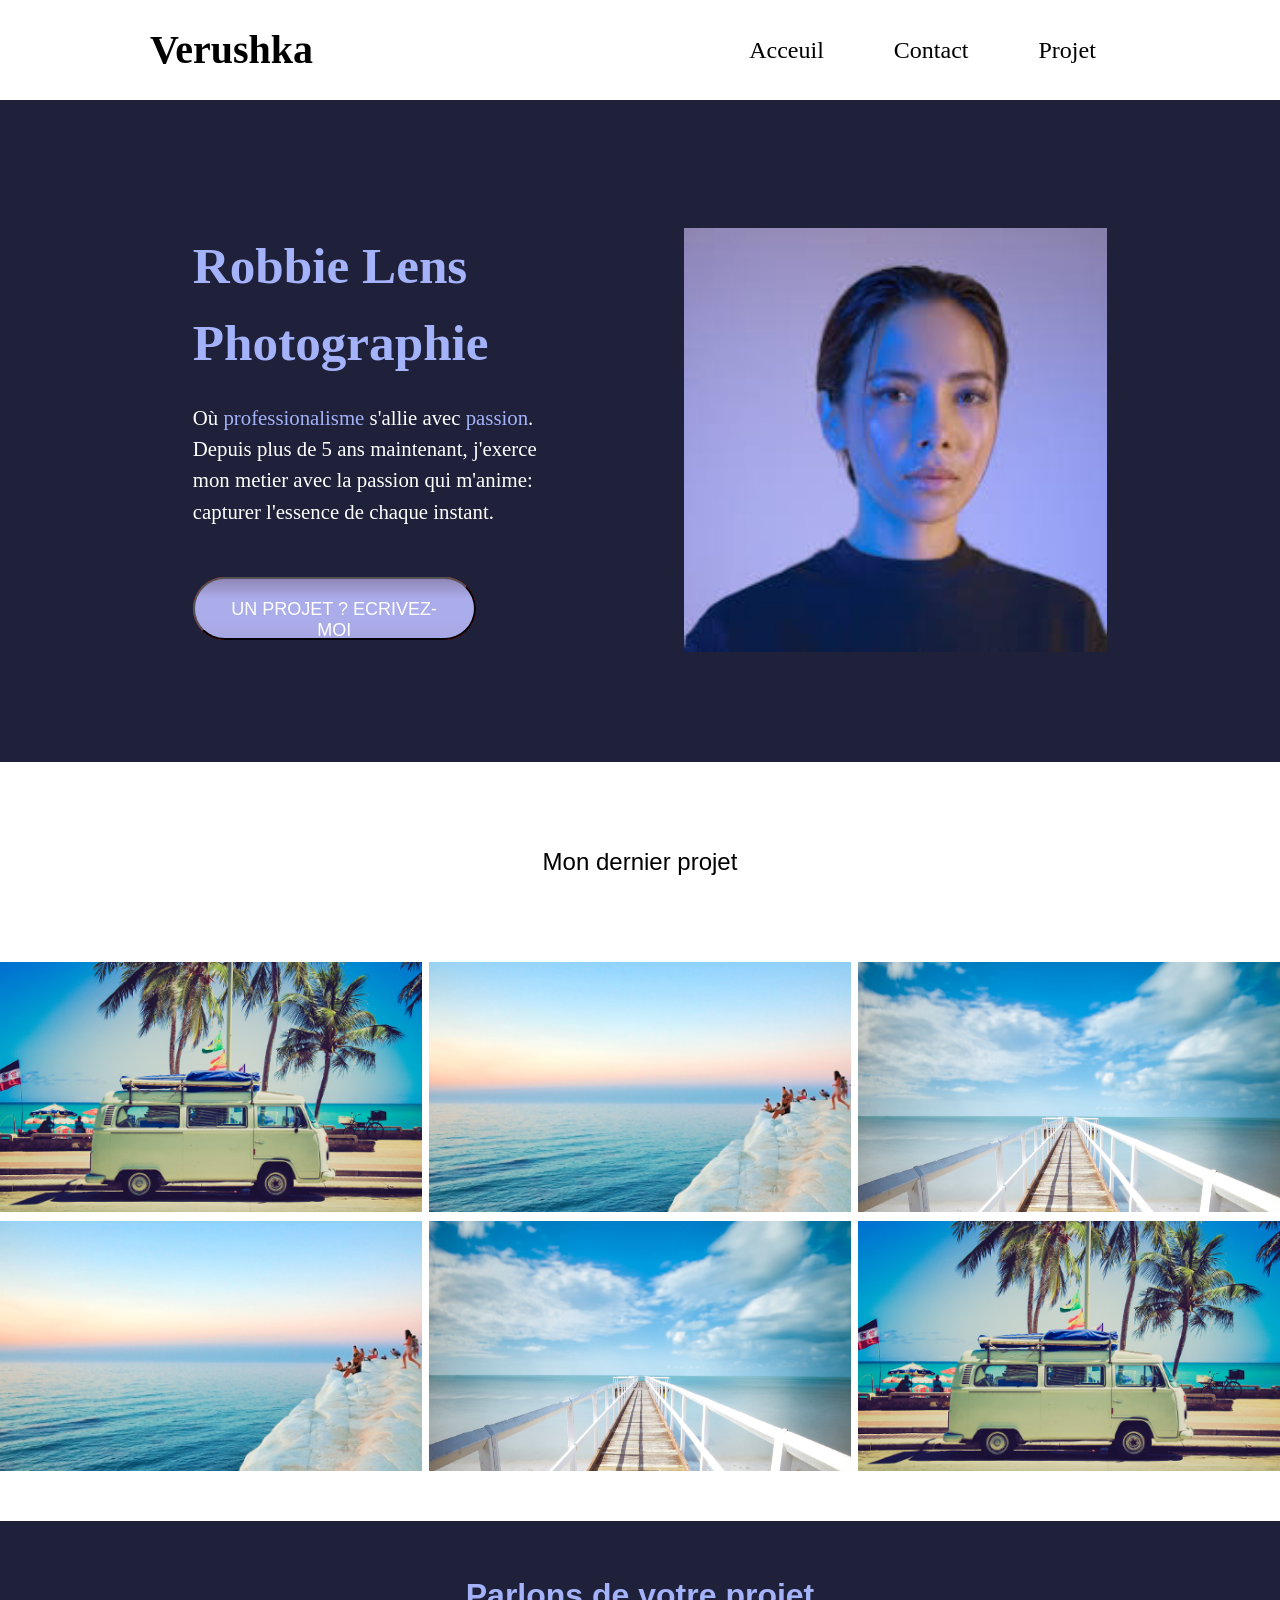
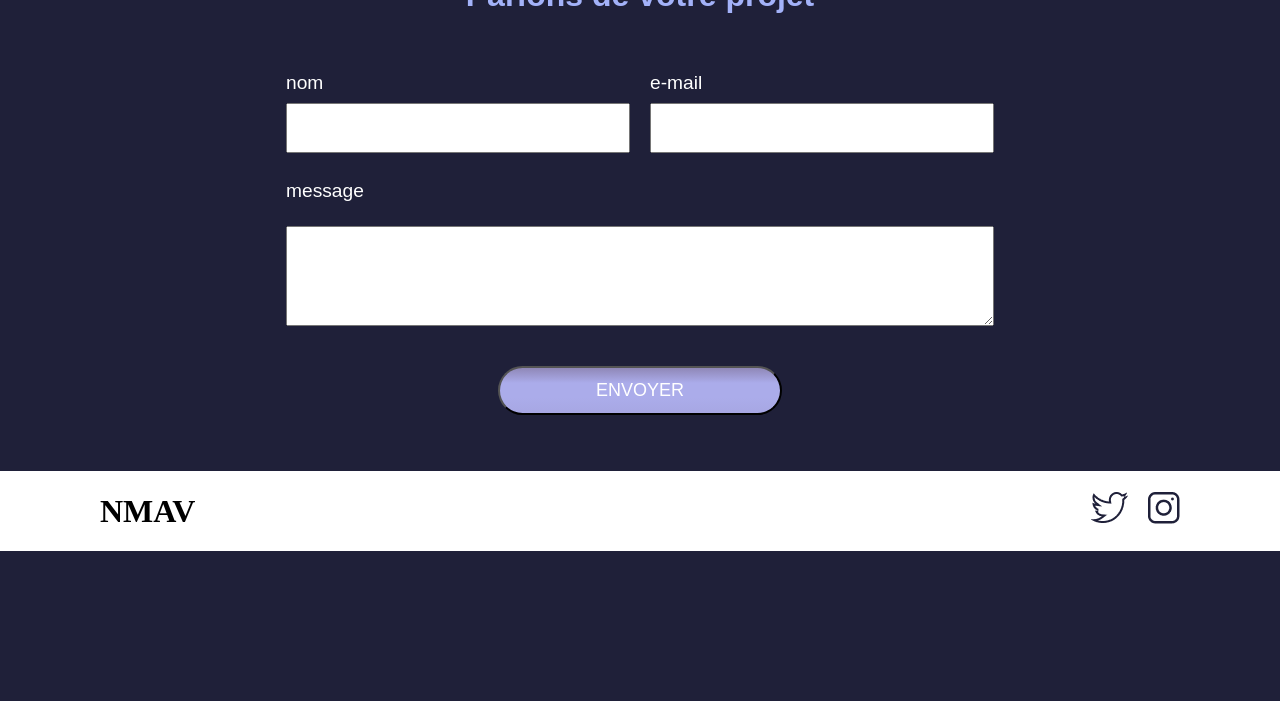
<file: index.html>
<!DOCTYPE html>
<html lang="fr">
<head>
    <meta charset="UTF-8">
    <meta name="viewport" content="width=device-width, initial-scale=1.0">
    <title>Devoir-Maquette-portfolio</title>

    <link rel="stylesheet" href="style.css">

    <script>
        
        function VerifierFormulaire() {

            var champ1 = document.getElementById('champ1').value;
            var champ2 = document.getElementById('champ2').value;
            var champ3 = document.getElementById('champ3').value;
            let error = document.querySelector('.error');

            if ( champ1.trim() === "" ) {
                // alert("Impossible d'envoyer !!! Tout les champs n'ont pas été rempli. ");
                error.classList.add('visible');
                champ1.focus();
                return false
            }
            else if ( champ2.trim() === "" ) {
                // alert("Impossible d'envoyer !!! Tout les champs n'ont pas été rempli. ");
                error.classList.add('visible');
                champ2.focus();
                return false;
            }
            else if ( champ3.trim() === ""  ) {
                // alert("Impossible d'envoyer !!! Tout les champs n'ont pas été rempli. ");
                error.classList.add('visible');
                champ3.focus();
                return false;
            }
            else {
                return true ;
            }

            document.getElementById("send").addEventListener("submit" , function(e){

                if ( !confirm('Etes vous sur de vouloir envoyer ce formulaire ?') ) {
                    e.preventDefault();
                    console.log("recharge annuler");
                }

            })
        }

        function menu () {

            let menue = document.querySelector('.menu');
            let lien = document.querySelector('.liens');

            menue.addEventListener('click' , () => {
                lien.classList.toggle('list');
            })

        }

    </script>

</head>
<body>

    <header>

        <nav>
            <h1>Verushka</h1>

            <img src="images/menu.png" alt="menu-hamburger" class="menu" onclick="menu()">

            <ul class="liens">
                <li><a href="#">Acceuil</a></li>
                <li><a href="#contact">Contact</a></li>
                <li><a href="#">Projet</a></li>
            </ul>
        </nav>

    </header>

    <main>

        <section class="part1">

            <div class="text">
                <h1>Robbie Lens Photographie</h1>
                <p>Où <span>professionalisme </span> s'allie avec <span>passion</span>. Depuis plus de 5 ans maintenant, j'exerce mon metier avec la passion qui m'anime: capturer l'essence de chaque instant.</p>
                <a href="#contact">
                    <button>UN PROJET ? ECRIVEZ-MOI</button>
                </a>
            </div>
        
            <div class="img1">
                <img src="images/photo.jpg" alt="img">
            </div>

        </section>

        <section class="part2">
            <h1>Mon dernier projet</h1>
        </section>

        <section class="part3">
            <div class="l1">
                <div class="bt"><img src="images/image1.jpg.jpg" alt="i1"></div>
                <div class="bt"><img src="images/image2.jpg.jpg" alt="i2"></div>
                <div class="bt"><img src="images/main.jpg.jpg" alt="m"></div>
            </div>
            <div class="l2">
                <div class="bt"><img src="images/image2.jpg.jpg" alt="i2"></div>
                <div class="bt"><img src="images/main.jpg.jpg" alt="m"></div>
                <div class="bt"><img src="images/image1.jpg.jpg" alt="i1"></div>
            </div>
        </section>

        <form id="contact" onsubmit="return confirm('Etes vous sur de vouloir envoyer ce formulaire ?')">

            <h1>Parlons de votre projet</h1>

            <div class="champ">
                <div class="champ1">
                    <div>
                        <label for="nom">nom</label>
                        <input type="text" name="nom" id="champ1">
                    </div>
                    <div>
                        <label for="mail">e-mail</label>
                        <input type="text" name="mail" id="champ2">
                    </div>
                </div>
                <div class="champ2">
                    <label for="commentaire"><p class="error">Tous les champs sont obligatoires !</p> message</label>
                    <textarea name="commentaire" id="champ3"></textarea>
                </div>
            </div>

            <button id="send" type="submit" onclick="VerifierFormulaire()" >ENVOYER</button>

        </form>

        <nav class="nav2">
            <h1>NMAV</h1>
            <ul>
                <li><a href="#" id="twitter"><img src="images/twitter.png" alt="x"></a></li>
                <li><a href="#" id="insta"><img src="images/instagram.png" alt="insta"></a></li>
            </ul>
        </nav>
        
    </main>

    <footer></footer>
    
</body>
</html>
</file>
<file: style.css>
:root {
    --c1: #1f2039;
    --c2: #a3b2f9;
    --nav: white;
}

*{
    margin: 0;
    padding: 0;
    box-sizing: border-box;
}

body {
    /* max-width: 100%; */
    display: block;
    font-family: Georgia, 'Times New Roman', Times, serif;
    line-height: 1.5;
    background: var(--c1);
    overflow-x: hidden;
}

img {
    max-width: 100%;
}

/* =======================================================================HEADER======================================================================= */

header {
    height: 100px;
    width: 100%;
    align-items: center;
}

nav {
    background: var(--nav);
    display: flex;
    justify-content: space-between;
    height: 100%;
    width: 100%;
}

h1 {
    align-content: center;
}

ul {
    list-style: none;
    display: flex;
    align-items: center;
}

ul a {
    text-decoration: none;
}

ul a:hover {
    text-decoration: underline;
    color: blue;
}

.list {
    display: flex;
    flex-direction: column;
    gap: 100px;
    top: 100px;
    left: 50%;
    height: 100vh;
    position: absolute;
    margin-right: -150%;
}

.liens.menu {
    transition: all 2s ease;
}

/* =======================================================================@MEDIA SCREEN======================================================================= */

@media screen and (min-width: 0) {

    nav {
        align-items: center;
    }

    header nav {
        padding: 0 20px;
    }

    nav h1 {
        font-size: 30px;
    }

    header nav img {
        height: 70%;
        width: 20%;
    }

    header nav ul {
        background-color: rgba(255, 255, 255, 0.753);
        border: 1px solid white;
        border-radius: 0 0 0 10px;
        height: 50vh;
        width: 50%;
        display: none;
        flex-direction: flex;
        align-items: center;
        justify-content: center;
    }
    
    header nav ul li {
        margin: 10px 0;
        font-size: 1.5rem;
    }
    
    ul a {
        color: black;
    }

    .part1 {
        margin: 10vh 0 5vh 0;
        height: 800px;
        width: 100%;
        flex-direction: column-reverse;
        gap: 0px;
        align-items: center;
        justify-content: space-evenly;
    }

    .img1 {
        height: 70%;
        width: 70%;
        align-content: start;
    }

    .text {
        margin: 0;
        padding: 0;
        height: 200px;
        width: 100%;
        font-size: small;
        justify-content: space-evenly;
    }

    .text h1 {
        text-align: center;
        font-size: 2rem;
        color: var(--c2);
    }

    .text p {
        font-size: 1.3rem;
    }

    .text a {
        margin: 30px auto 30px auto;
        height: 80%;
        width: 80%;
    }

    .text button {
        padding: 20px;
        height: 100%;
        width: 100%;
        font-size: small;
    }

    .part2 {
        height: 100px;
    }

    .part2 h1 {
        font-weight: normal;
        font-size: 1.5rem;
    }

    .part3 {
        height: 250px;
        gap: 5px;
    }

    .bt {
        height: 100px;
        width: 32%;
    }

    form {
        margin: 0;
        padding: 0 30px;
        height: 800px;
        width: 100%;
    }

    .champ {
        width: 100%;
    }

    label {
        font-size: 1.2rem;
    }

    .champ1 {
        height: 300px;
        width: 100%;
        display: flex;
        flex-direction: column;
        gap: 20px;
    }

    .champ1 div {
        height: 100%;
        width: 100%;
    }

    .champ2 {
        height: 100%;
        width: 100%;
    }

    textarea {
        padding: 20px;
        height: 100px;
        width: 100%;
        font-size: 1.2rem;
    }

    form button {
        margin: 40px auto;
        height: 10%;
        width: 50%;
    }

    .nav2 {
        padding: 0 20px;
        height: 50px;
        width: 100%;
        justify-content: space-between;
    }

    .nav2 h1 {
        font-size: 2rem;
    }

    .nav2 ul {
        gap: 20px;
    }

    footer {
        height: 150px;
        width: 100%;
    }

}

@media screen and (min-width: 410px) {
    
    header nav ul {
        margin: 0;
        padding: 0;
    }

    .part1 {
        height: 800px;
    }

    .part3 {
        height: 290px;
        gap: 7px;
    }

    .bt {
        height: 120px;
        width: 32%;
    }

}

@media screen and (min-width: 500px) {

    header nav ul {
        margin: 0;
        padding: 0;
        height: 100%;
    }

    .part1 {
        margin: 10vh a0 5vh 0;
        height: 900px;
    }

    .img1 {
        height: 50%;
        width: 60%;
        align-content: start;
    }

    .text {
        margin: 0;
        padding: 0;
        height: 200px;
        width: 100%;
        font-size: small;
        justify-content: space-evenly;
    }

    .text h1 {
        text-align: center;
        font-size: 2rem;
        color: var(--c2);
    }

    .text a {
        margin: 30px auto 30px auto;
        height: 15%;
        width: 80%;
    }

    .text button {
        padding: 20px;
        height: 100%;
        width: 100%;
        font-size: small;
    }

    .text h1 {
        font-size: 2.5rem;
    }


}

@media screen and (min-width: 610px) {

    header nav {
        padding: 0 30px;
    }

    header nav img {
        display: none;
    }

    header nav ul {
        display: flex;
        gap: 50px;
        font-size: 1.5rem;
    }

    .part3 {
        padding-bottom: 50px;
        height: auto;
        gap: 9px;
    }

    .bt {
        height: 200px;
        width: 32%;
    }

    form {
        margin: 0 auto;
        width: 80%;
    }

    form button {
        margin: 40px auto;
        height: 9%;
        width: 40%;
    }

    .nav2 {
        height: 80px;
    }

}

@media screen and (min-width: 700px) {

    .part1 {
        margin: 10vh auto 5vh auto;        
        width: 90%;
        height: 1000px;
    }

    .text h1 {
        font-size: 3.2rem;
    }

}

@media screen and (min-width: 900px) {
    form {
        margin: 0 auto;
        width: 60%;
    }
}

@media screen and (min-width: 1000px) {

    header nav {
        padding: 0 70px;
    }

    header nav h1 {
        font-size: 2.5rem;
    }

    .part1 {
        margin-bottom: 8vh;
        flex-direction: row;
        height: 500px;
        width: 90%;
    }

    .text {
        padding: 0 20px;
        height: 50%;
        width: 100%;
        justify-content: start;
    }

    .text h1 {
        text-align: left;
    }

    .img1 {
        padding: 0;
        height: 100%;
        width: 50%;
    }

    .img1 img {
        height: 100%;
        width: 100%;
    }

    .part1 a {
        margin-left: 0;
        width: 60%;
    }

    .text button {
        margin: 0;
        height: 100%;
        width: 100%;
        font-size: large;
    }

    .part2 {
        height: 200px;
    }

    .bt {
        height: 250px;
        width: 33%;
    }

    form {
        height: 550px;
    } 

    .champ1 {
        height: auto;
        flex-direction: row;
    }

    .nav2 {
        padding: 0 100px;
    }

}

@media screen and (min-width: 1200px) {

    header nav {
        padding: 0 100px 0 150px;
    }
    
    header nav ul {
        gap: 70px;
        font-size: 1.8rem;
    }

    .part1 {
        width: 75%;
    }

}

@media screen and (min-width: 1500px) {

    header nav {
        padding: 0 100px 0 200px;
    }

    header nav ul {
        gap: 120px;
    }

    .part1 {
        width: 65%;
    }

    .bt {
        height: 350px;
        width: 33%;
    }

}

@media screen and (min-width: 1900px) {

    .part1 {
        height: 780px;
        width: 80%;
    }

    .text {
        justify-content: space-evenly;
    }

    .text h1 {
        font-size: 6rem;
    }

    .text p {
        font-size: 2rem;
    }

    .text a {
        height: 100%;
    }

    .text button {
        font-size: x-large;
    }
    

}

@media screen and (min-width: 2500px) {


    header nav {
        padding: 0 300px 0 500px;
        height: 250px;
    }

    header nav h1 {
        font-size: 6rem;
    }

    header nav ul {
        font-size: 3rem;
        gap: 200px;
    }

    .part1 {
        margin: 10vh auto 5vh auto;
        height: 800px;
        width: 50%;
    }

    .part2 h1 {
        font-size: 3rem;
    }

    .bt {
        height: 500px;
    }

    form {
        height: 1000px;
        display: flex;
        flex-direction: column;
        justify-content: space-evenly;
        font-size: 3rem;
        width: 50%;
    }

    label {
        font-size: 2rem;
    }

    .nav2 {
        padding: 0 300px 0 500px;
        height: 150px;
    }

    .nav2 h1 {
        font-size: 3rem;
    }

    .nav2 ul {
        gap: 100px;
    }

    footer {
        height: 150px;
        width: 100%;
    }

}



/* =======================================================================MAIN======================================================================= */

.part1 {
    padding: 3% 1%;
    display: flex;
    gap: 0px;
    justify-content: start;
}

.text {
    background-color: transparent;
    height: 100%;
    width: 60%;
    color: white;
    display: flex;
    flex-direction: column;
    gap: 20px;
}

.img1 {
    align-content: start;
}

.img1 img {
    height: 100%;
    width: 100%;
}

.text h1 {
    color: var(--c2);
}

.text p {
    width: 80%;
}

.text span {
    color: var(--c2);
} 

.text a {
    background-color: red;
    border-radius: 100px;
}

.text button {
    background: linear-gradient(180deg , #8f87b7 , #abacea , #abacea , #a7a7e3);
    border-radius: 100px;
    color: white;
    text-align: center;
}

.part2 {
    width: 100%;
    background: white;
    align-content: center;
    font-family: 'Lucida Sans', 'Lucida Sans Regular', 'Lucida Grande', 'Lucida Sans Unicode', Geneva, Verdana, sans-serif;
}

.part2 h1 {
    text-align: center;
}

.part3 {
    display: flex;
    flex-direction: column;
    width: 100%;
    background: white;
}

.part3 img {
    height: 100%;
    width: 100%;
}

.l1 , .l2 {
    display: flex;
    justify-content: space-between;
}

.error {
    color: red;
    visibility: hidden;
    text-align: center;
    font-size: 1rem;
    height: auto;
}

.visible {
    visibility: visible !important;
}

form {
    margin: 0 auto;
    display: flex;
    flex-direction: column;
    align-items: center;
    color: white;
    font-family: 'Lucida Sans', 'Lucida Sans Regular', 'Lucida Grande', 'Lucida Sans Unicode', Geneva, Verdana, sans-serif;
}

form h1 {
    margin: 50px 0;
    color: var(--c2);
    height: auto;
    text-align: center;
}

.champ1 div {
    display: flex;
    flex-direction: column;
    gap: 5px;
}

.champ1 input {
    padding: 0 20px;
    height: 50px;
    width: 100%;
    font-size: 1.2rem;
}

.champ2 {
    display: flex;
    flex-direction: column;
    gap: 20px;
}

form button {
    background: linear-gradient(180deg , #8f87b7 , #abacea , #abacea , #a7a7e3);
    padding: 0 5%;
    border-radius: 100px;
    font-size: large;
    color: white;
}

form button:hover {
    background: #a3b2f9;
}

.part1 button:hover {
    background: #a3b2f9;
}


/* =======================================================================FOOTER======================================================================= */
</file>
